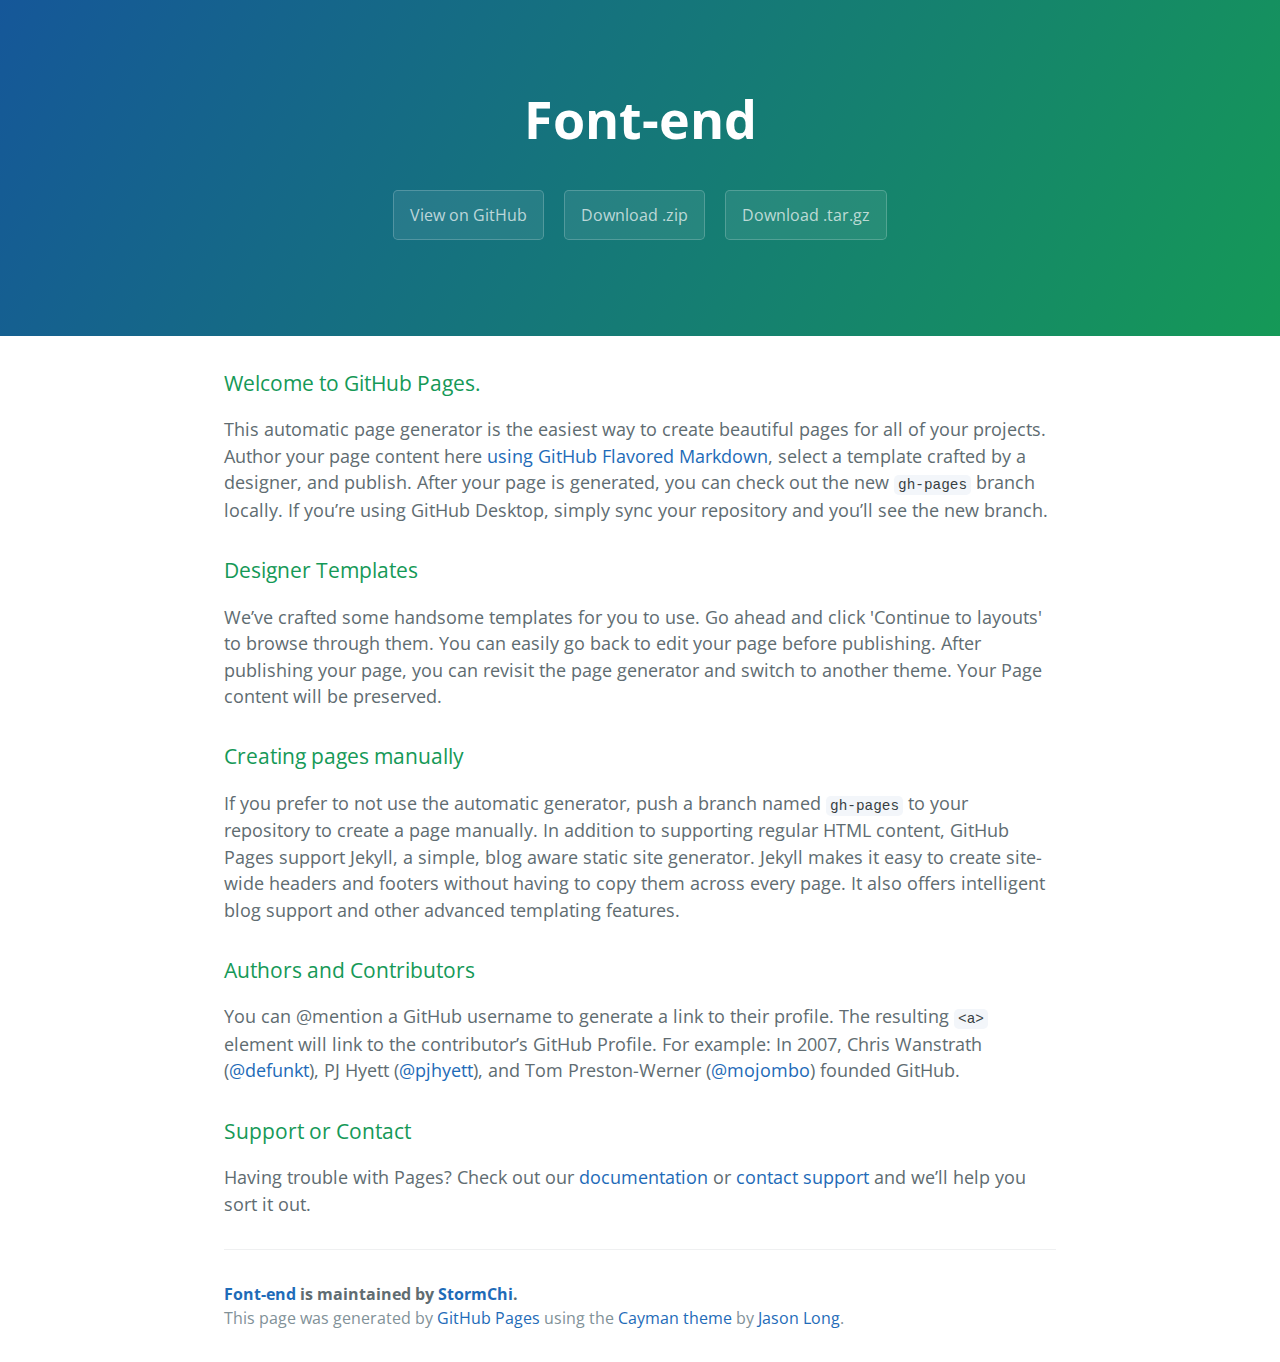
<file: index.html>
<!DOCTYPE html>
<html lang="en-us">
  <head>
    <meta charset="UTF-8">
    <title>Font-end by StormChi</title>
    <meta name="viewport" content="width=device-width, initial-scale=1">
    <link rel="stylesheet" type="text/css" href="stylesheets/normalize.css" media="screen">
    <link href='https://fonts.googleapis.com/css?family=Open+Sans:400,700' rel='stylesheet' type='text/css'>
    <link rel="stylesheet" type="text/css" href="stylesheets/stylesheet.css" media="screen">
    <link rel="stylesheet" type="text/css" href="stylesheets/github-light.css" media="screen">
  </head>
  <body>
    <section class="page-header">
      <h1 class="project-name">Font-end</h1>
      <h2 class="project-tagline"></h2>
      <a href="https://github.com/StormChi/font-end" class="btn">View on GitHub</a>
      <a href="https://github.com/StormChi/font-end/zipball/master" class="btn">Download .zip</a>
      <a href="https://github.com/StormChi/font-end/tarball/master" class="btn">Download .tar.gz</a>
    </section>

    <section class="main-content">
      <h3>
<a id="welcome-to-github-pages" class="anchor" href="#welcome-to-github-pages" aria-hidden="true"><span aria-hidden="true" class="octicon octicon-link"></span></a>Welcome to GitHub Pages.</h3>

<p>This automatic page generator is the easiest way to create beautiful pages for all of your projects. Author your page content here <a href="https://guides.github.com/features/mastering-markdown/">using GitHub Flavored Markdown</a>, select a template crafted by a designer, and publish. After your page is generated, you can check out the new <code>gh-pages</code> branch locally. If you’re using GitHub Desktop, simply sync your repository and you’ll see the new branch.</p>

<h3>
<a id="designer-templates" class="anchor" href="#designer-templates" aria-hidden="true"><span aria-hidden="true" class="octicon octicon-link"></span></a>Designer Templates</h3>

<p>We’ve crafted some handsome templates for you to use. Go ahead and click 'Continue to layouts' to browse through them. You can easily go back to edit your page before publishing. After publishing your page, you can revisit the page generator and switch to another theme. Your Page content will be preserved.</p>

<h3>
<a id="creating-pages-manually" class="anchor" href="#creating-pages-manually" aria-hidden="true"><span aria-hidden="true" class="octicon octicon-link"></span></a>Creating pages manually</h3>

<p>If you prefer to not use the automatic generator, push a branch named <code>gh-pages</code> to your repository to create a page manually. In addition to supporting regular HTML content, GitHub Pages support Jekyll, a simple, blog aware static site generator. Jekyll makes it easy to create site-wide headers and footers without having to copy them across every page. It also offers intelligent blog support and other advanced templating features.</p>

<h3>
<a id="authors-and-contributors" class="anchor" href="#authors-and-contributors" aria-hidden="true"><span aria-hidden="true" class="octicon octicon-link"></span></a>Authors and Contributors</h3>

<p>You can @mention a GitHub username to generate a link to their profile. The resulting <code>&lt;a&gt;</code> element will link to the contributor’s GitHub Profile. For example: In 2007, Chris Wanstrath (<a href="https://github.com/defunkt" class="user-mention">@defunkt</a>), PJ Hyett (<a href="https://github.com/pjhyett" class="user-mention">@pjhyett</a>), and Tom Preston-Werner (<a href="https://github.com/mojombo" class="user-mention">@mojombo</a>) founded GitHub.</p>

<h3>
<a id="support-or-contact" class="anchor" href="#support-or-contact" aria-hidden="true"><span aria-hidden="true" class="octicon octicon-link"></span></a>Support or Contact</h3>

<p>Having trouble with Pages? Check out our <a href="https://help.github.com/pages">documentation</a> or <a href="https://github.com/contact">contact support</a> and we’ll help you sort it out.</p>

      <footer class="site-footer">
        <span class="site-footer-owner"><a href="https://github.com/StormChi/font-end">Font-end</a> is maintained by <a href="https://github.com/StormChi">StormChi</a>.</span>

        <span class="site-footer-credits">This page was generated by <a href="https://pages.github.com">GitHub Pages</a> using the <a href="https://github.com/jasonlong/cayman-theme">Cayman theme</a> by <a href="https://twitter.com/jasonlong">Jason Long</a>.</span>
      </footer>

    </section>

  
  </body>
</html>
</file>
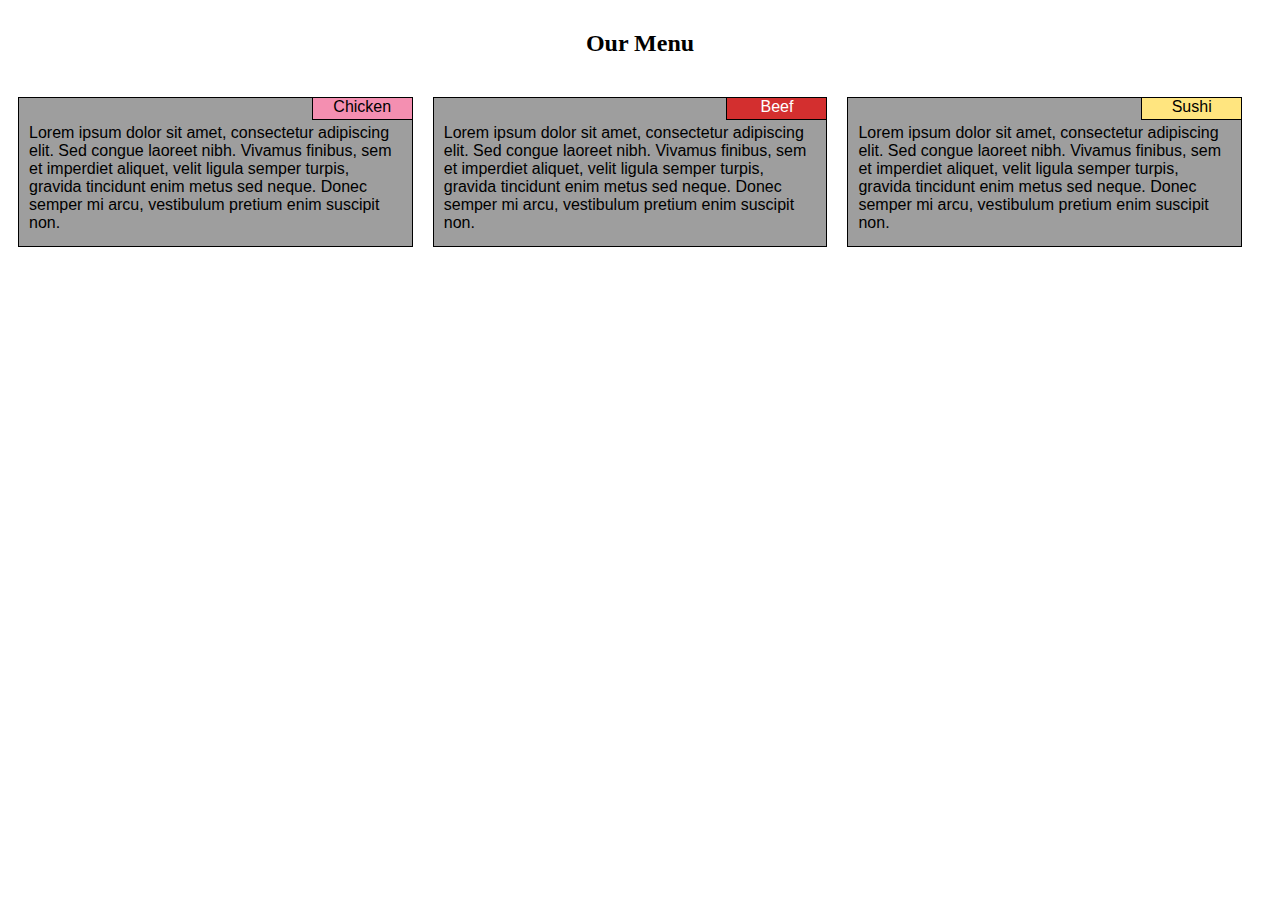
<file: mod2_solution/index.html>
<!DOCTYPE html>
<html>
  <head>
    <meta charset="utf-8">
    <meta name="viewport" content="width=device-width, initial-scale=1">
    <title>module2-soluton</title>
    <link rel="stylesheet" href="css/style.css">
  </head>
  <body>
    <h2>Our Menu</h2>
    <div class="row">
      <section class="col-lg-4 col-md-6 col-sm-12">
        <div class="food" id="chicken">
          Chicken
        </div>
        <p>Lorem ipsum dolor sit amet, consectetur adipiscing elit.
          Sed congue laoreet nibh. Vivamus finibus, sem et imperdiet aliquet,
          velit ligula semper turpis, gravida tincidunt enim metus sed neque.
          Donec semper mi arcu, vestibulum pretium enim suscipit non.
        </p>
      </section>
      <section class="col-lg-4 col-md-6 col-sm-12">
        <div class="food" id="beef">
          Beef
        </div>
        <p>
          Lorem ipsum dolor sit amet, consectetur adipiscing elit.
            Sed congue laoreet nibh. Vivamus finibus, sem et imperdiet aliquet,
            velit ligula semper turpis, gravida tincidunt enim metus sed neque.
            Donec semper mi arcu, vestibulum pretium enim suscipit non.
        </p>
      </section>
      <section class="col-lg-4 col-md-12 col-sm-12">
        <div class="food" id="sushi">
          Sushi
        </div>
        <p>
          Lorem ipsum dolor sit amet, consectetur adipiscing elit.
            Sed congue laoreet nibh. Vivamus finibus, sem et imperdiet aliquet,
            velit ligula semper turpis, gravida tincidunt enim metus sed neque.
            Donec semper mi arcu, vestibulum pretium enim suscipit non.
        </p>
      </section>
  </div>
  </body>
</html>
</file>
<file: stylesheets/stylesheet.css>
* {
  box-sizing: border-box; }

body {
  padding: 0;
  margin: 0;
  font-family: "Open Sans", "Helvetica Neue", Helvetica, Arial, sans-serif;
  font-size: 16px;
  line-height: 1.5;
  color: #606c71; }

a {
  color: #1e6bb8;
  text-decoration: none; }
  a:hover {
    text-decoration: underline; }

.btn {
  display: inline-block;
  margin-bottom: 1rem;
  color: rgba(255, 255, 255, 0.7);
  background-color: rgba(255, 255, 255, 0.08);
  border-color: rgba(255, 255, 255, 0.2);
  border-style: solid;
  border-width: 1px;
  border-radius: 0.3rem;
  transition: color 0.2s, background-color 0.2s, border-color 0.2s; }
  .btn + .btn {
    margin-left: 1rem; }

.btn:hover {
  color: rgba(255, 255, 255, 0.8);
  text-decoration: none;
  background-color: rgba(255, 255, 255, 0.2);
  border-color: rgba(255, 255, 255, 0.3); }

@media screen and (min-width: 64em) {
  .btn {
    padding: 0.75rem 1rem; } }

@media screen and (min-width: 42em) and (max-width: 64em) {
  .btn {
    padding: 0.6rem 0.9rem;
    font-size: 0.9rem; } }

@media screen and (max-width: 42em) {
  .btn {
    display: block;
    width: 100%;
    padding: 0.75rem;
    font-size: 0.9rem; }
    .btn + .btn {
      margin-top: 1rem;
      margin-left: 0; } }

.page-header {
  color: #fff;
  text-align: center;
  background-color: #159957;
  background-image: linear-gradient(120deg, #155799, #159957); }

@media screen and (min-width: 64em) {
  .page-header {
    padding: 5rem 6rem; } }

@media screen and (min-width: 42em) and (max-width: 64em) {
  .page-header {
    padding: 3rem 4rem; } }

@media screen and (max-width: 42em) {
  .page-header {
    padding: 2rem 1rem; } }

.project-name {
  margin-top: 0;
  margin-bottom: 0.1rem; }

@media screen and (min-width: 64em) {
  .project-name {
    font-size: 3.25rem; } }

@media screen and (min-width: 42em) and (max-width: 64em) {
  .project-name {
    font-size: 2.25rem; } }

@media screen and (max-width: 42em) {
  .project-name {
    font-size: 1.75rem; } }

.project-tagline {
  margin-bottom: 2rem;
  font-weight: normal;
  opacity: 0.7; }

@media screen and (min-width: 64em) {
  .project-tagline {
    font-size: 1.25rem; } }

@media screen and (min-width: 42em) and (max-width: 64em) {
  .project-tagline {
    font-size: 1.15rem; } }

@media screen and (max-width: 42em) {
  .project-tagline {
    font-size: 1rem; } }

.main-content :first-child {
  margin-top: 0; }
.main-content img {
  max-width: 100%; }
.main-content h1, .main-content h2, .main-content h3, .main-content h4, .main-content h5, .main-content h6 {
  margin-top: 2rem;
  margin-bottom: 1rem;
  font-weight: normal;
  color: #159957; }
.main-content p {
  margin-bottom: 1em; }
.main-content code {
  padding: 2px 4px;
  font-family: Consolas, "Liberation Mono", Menlo, Courier, monospace;
  font-size: 0.9rem;
  color: #383e41;
  background-color: #f3f6fa;
  border-radius: 0.3rem; }
.main-content pre {
  padding: 0.8rem;
  margin-top: 0;
  margin-bottom: 1rem;
  font: 1rem Consolas, "Liberation Mono", Menlo, Courier, monospace;
  color: #567482;
  word-wrap: normal;
  background-color: #f3f6fa;
  border: solid 1px #dce6f0;
  border-radius: 0.3rem; }
  .main-content pre > code {
    padding: 0;
    margin: 0;
    font-size: 0.9rem;
    color: #567482;
    word-break: normal;
    white-space: pre;
    background: transparent;
    border: 0; }
.main-content .highlight {
  margin-bottom: 1rem; }
  .main-content .highlight pre {
    margin-bottom: 0;
    word-break: normal; }
.main-content .highlight pre, .main-content pre {
  padding: 0.8rem;
  overflow: auto;
  font-size: 0.9rem;
  line-height: 1.45;
  border-radius: 0.3rem; }
.main-content pre code, .main-content pre tt {
  display: inline;
  max-width: initial;
  padding: 0;
  margin: 0;
  overflow: initial;
  line-height: inherit;
  word-wrap: normal;
  background-color: transparent;
  border: 0; }
  .main-content pre code:before, .main-content pre code:after, .main-content pre tt:before, .main-content pre tt:after {
    content: normal; }
.main-content ul, .main-content ol {
  margin-top: 0; }
.main-content blockquote {
  padding: 0 1rem;
  margin-left: 0;
  color: #819198;
  border-left: 0.3rem solid #dce6f0; }
  .main-content blockquote > :first-child {
    margin-top: 0; }
  .main-content blockquote > :last-child {
    margin-bottom: 0; }
.main-content table {
  display: block;
  width: 100%;
  overflow: auto;
  word-break: normal;
  word-break: keep-all; }
  .main-content table th {
    font-weight: bold; }
  .main-content table th, .main-content table td {
    padding: 0.5rem 1rem;
    border: 1px solid #e9ebec; }
.main-content dl {
  padding: 0; }
  .main-content dl dt {
    padding: 0;
    margin-top: 1rem;
    font-size: 1rem;
    font-weight: bold; }
  .main-content dl dd {
    padding: 0;
    margin-bottom: 1rem; }
.main-content hr {
  height: 2px;
  padding: 0;
  margin: 1rem 0;
  background-color: #eff0f1;
  border: 0; }

@media screen and (min-width: 64em) {
  .main-content {
    max-width: 64rem;
    padding: 2rem 6rem;
    margin: 0 auto;
    font-size: 1.1rem; } }

@media screen and (min-width: 42em) and (max-width: 64em) {
  .main-content {
    padding: 2rem 4rem;
    font-size: 1.1rem; } }

@media screen and (max-width: 42em) {
  .main-content {
    padding: 2rem 1rem;
    font-size: 1rem; } }

.site-footer {
  padding-top: 2rem;
  margin-top: 2rem;
  border-top: solid 1px #eff0f1; }

.site-footer-owner {
  display: block;
  font-weight: bold; }

.site-footer-credits {
  color: #819198; }

@media screen and (min-width: 64em) {
  .site-footer {
    font-size: 1rem; } }

@media screen and (min-width: 42em) and (max-width: 64em) {
  .site-footer {
    font-size: 1rem; } }

@media screen and (max-width: 42em) {
  .site-footer {
    font-size: 0.9rem; } }
</file>
<file: stylesheets/github-light.css>
/*
The MIT License (MIT)

Copyright (c) 2016 GitHub, Inc.

Permission is hereby granted, free of charge, to any person obtaining a copy
of this software and associated documentation files (the "Software"), to deal
in the Software without restriction, including without limitation the rights
to use, copy, modify, merge, publish, distribute, sublicense, and/or sell
copies of the Software, and to permit persons to whom the Software is
furnished to do so, subject to the following conditions:

The above copyright notice and this permission notice shall be included in all
copies or substantial portions of the Software.

THE SOFTWARE IS PROVIDED "AS IS", WITHOUT WARRANTY OF ANY KIND, EXPRESS OR
IMPLIED, INCLUDING BUT NOT LIMITED TO THE WARRANTIES OF MERCHANTABILITY,
FITNESS FOR A PARTICULAR PURPOSE AND NONINFRINGEMENT. IN NO EVENT SHALL THE
AUTHORS OR COPYRIGHT HOLDERS BE LIABLE FOR ANY CLAIM, DAMAGES OR OTHER
LIABILITY, WHETHER IN AN ACTION OF CONTRACT, TORT OR OTHERWISE, ARISING FROM,
OUT OF OR IN CONNECTION WITH THE SOFTWARE OR THE USE OR OTHER DEALINGS IN THE
SOFTWARE.

*/

.pl-c /* comment */ {
  color: #969896;
}

.pl-c1 /* constant, variable.other.constant, support, meta.property-name, support.constant, support.variable, meta.module-reference, markup.raw, meta.diff.header */,
.pl-s .pl-v /* string variable */ {
  color: #0086b3;
}

.pl-e /* entity */,
.pl-en /* entity.name */ {
  color: #795da3;
}

.pl-smi /* variable.parameter.function, storage.modifier.package, storage.modifier.import, storage.type.java, variable.other */,
.pl-s .pl-s1 /* string source */ {
  color: #333;
}

.pl-ent /* entity.name.tag */ {
  color: #63a35c;
}

.pl-k /* keyword, storage, storage.type */ {
  color: #a71d5d;
}

.pl-s /* string */,
.pl-pds /* punctuation.definition.string, string.regexp.character-class */,
.pl-s .pl-pse .pl-s1 /* string punctuation.section.embedded source */,
.pl-sr /* string.regexp */,
.pl-sr .pl-cce /* string.regexp constant.character.escape */,
.pl-sr .pl-sre /* string.regexp source.ruby.embedded */,
.pl-sr .pl-sra /* string.regexp string.regexp.arbitrary-repitition */ {
  color: #183691;
}

.pl-v /* variable */ {
  color: #ed6a43;
}

.pl-id /* invalid.deprecated */ {
  color: #b52a1d;
}

.pl-ii /* invalid.illegal */ {
  color: #f8f8f8;
  background-color: #b52a1d;
}

.pl-sr .pl-cce /* string.regexp constant.character.escape */ {
  font-weight: bold;
  color: #63a35c;
}

.pl-ml /* markup.list */ {
  color: #693a17;
}

.pl-mh /* markup.heading */,
.pl-mh .pl-en /* markup.heading entity.name */,
.pl-ms /* meta.separator */ {
  font-weight: bold;
  color: #1d3e81;
}

.pl-mq /* markup.quote */ {
  color: #008080;
}

.pl-mi /* markup.italic */ {
  font-style: italic;
  color: #333;
}

.pl-mb /* markup.bold */ {
  font-weight: bold;
  color: #333;
}

.pl-md /* markup.deleted, meta.diff.header.from-file */ {
  color: #bd2c00;
  background-color: #ffecec;
}

.pl-mi1 /* markup.inserted, meta.diff.header.to-file */ {
  color: #55a532;
  background-color: #eaffea;
}

.pl-mdr /* meta.diff.range */ {
  font-weight: bold;
  color: #795da3;
}

.pl-mo /* meta.output */ {
  color: #1d3e81;
}
</file>
<file: mod2_solution/css/style.css>
* {
  box-sizing: border-box;
  /*margin: 0;
  padding: 0;*/
}

h2 {
  text-align: center;
  margin: 30px;
}

@media(min-width: 992px) {
   .col-lg-4 {
   float: left;
   border: 1px solid black;
 }

 .col-lg-4 {
   width: 31.23%;
 }

}

@media(min-width: 768px) and (max-width: 991px) {
 .col-md-6, .col-md-12 {
    float: left;
    border: 1px solid black;
  }
  .col-md-6 {
    width: 47.33%;
  }
  .col-md-12 {
    width: 97%;
  }
}
@media(max-width: 767px) {
  .col-sm-12 {
    float: left;
    border: 1px solid black;
  }
  .col-sm-12 {
    width: 97%;
  }
}

.row {
  width: 100%;
}

section {
  height: 150px;
  position: relative;
  width: 90%;
  margin: 10px;
  background: #9e9e9e;
  font-family: 'Lato', sans-serif;
  padding: 10px;
}

.food {
  position: absolute;
  height: 22px;
  width: 100px;
  text-align: center;
  border-left: 1px solid black;
  border-bottom: 1px solid black;
  top: 0;
  right: 0;
}
#chicken {
  background: #f48fb1;
}
#beef {
  background: #d32f2f;
  color: white;
}
#sushi {
  background: #ffe57f;
}
</file>
